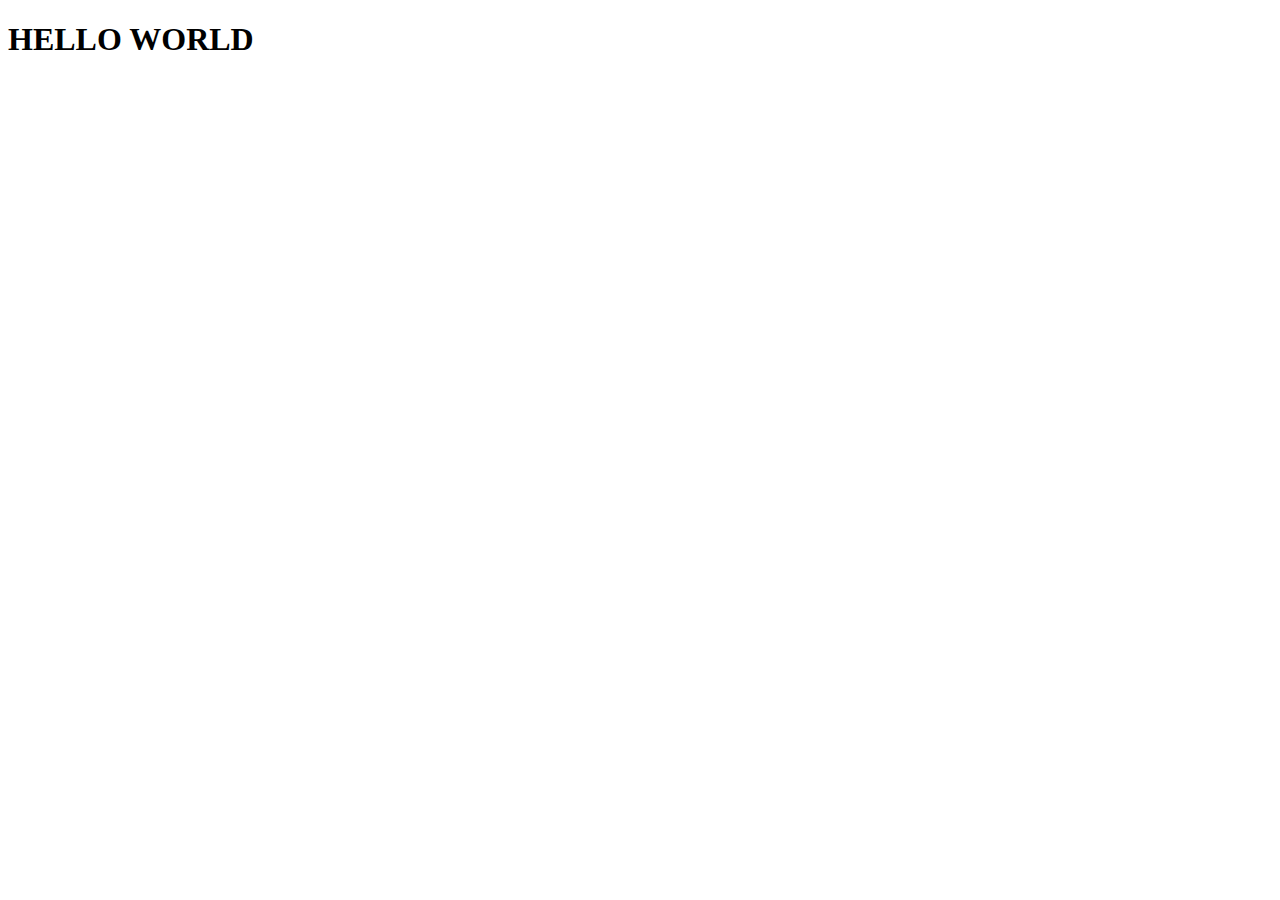
<file: index.html>
<!doctype html>
<html lang="en">
<head>
    <meta charset="UTF-8">
    <meta name="viewport"
          content="width=device-width, user-scalable=no, initial-scale=1.0, maximum-scale=1.0, minimum-scale=1.0">
    <meta http-equiv="X-UA-Compatible" content="ie=edge">
    <title>Document</title>
</head>
<body>
    <h1>
        HELLO WORLD
    </h1>
</body>
</html>
</file>
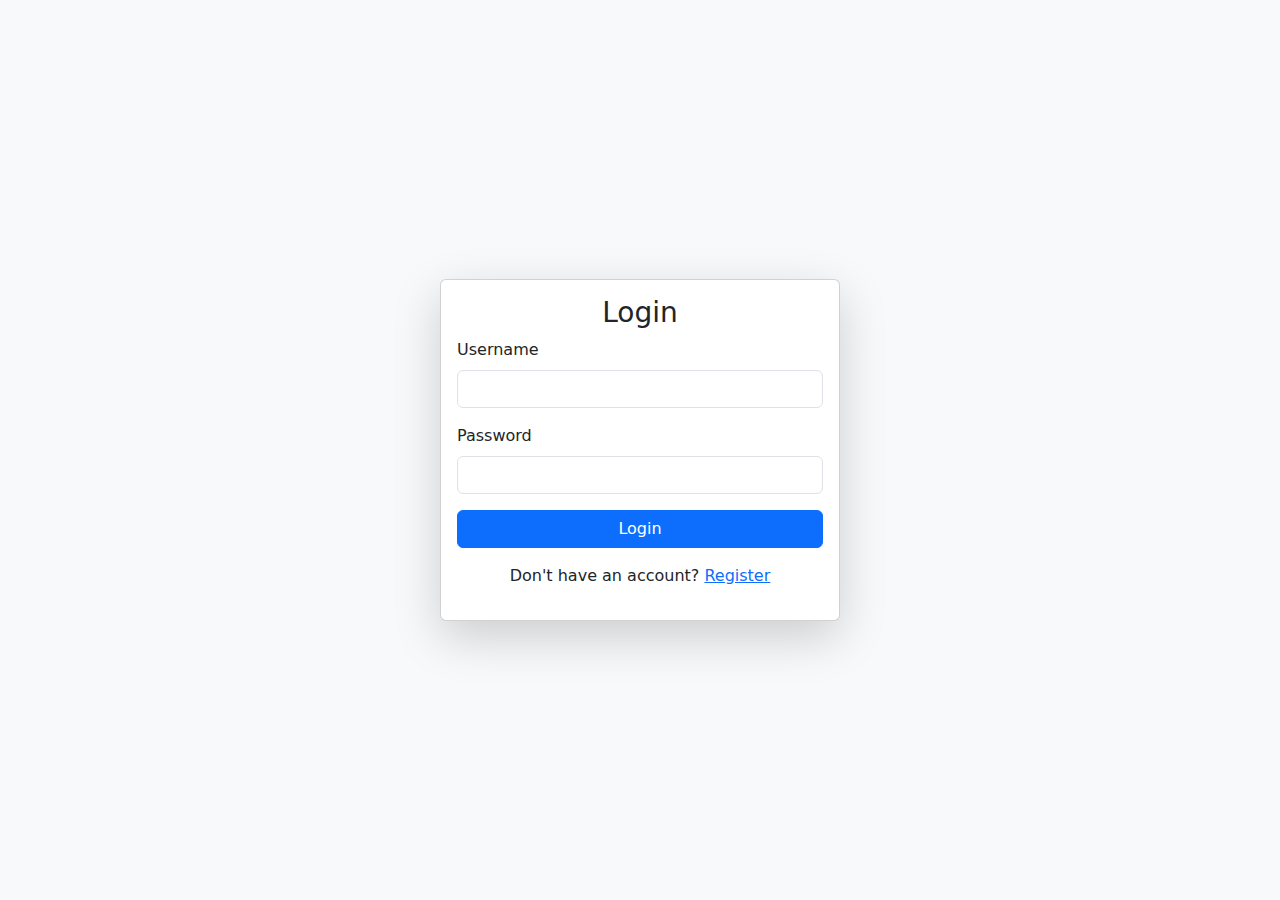
<file: src/main/resources/templates/login.html>
<!DOCTYPE html>
<html lang="en">
<head>
    <meta charset="UTF-8">
    <meta name="viewport" content="width=device-width, initial-scale=1.0">
    <title>Login</title>
    <link href="https://cdn.jsdelivr.net/npm/bootstrap@5.3.0-alpha1/dist/css/bootstrap.min.css" rel="stylesheet">
</head>
<body class="bg-light">

<div class="container d-flex justify-content-center align-items-center" style="height: 100vh;">
    <div class="card shadow-lg" style="width: 400px;">
        <div class="card-body">
            <h3 class="card-title text-center">Login</h3>
            <form id="loginForm">
                <div class="mb-3">
                    <label for="username" class="form-label">Username</label>
                    <input type="text" class="form-control" id="username" name="username" required>
                </div>
                <div class="mb-3">
                    <label for="password" class="form-label">Password</label>
                    <input type="password" class="form-control" id="password" name="password" required>
                </div>
                <!-- Error message container -->
                <div id="errorMessage" class="text-danger mb-3" style="display: none;"></div>
                <button type="submit" class="btn btn-primary w-100">Login</button>
            </form>
            <p class="text-center mt-3">
                Don't have an account? <a href="/register">Register</a>
            </p>
        </div>
    </div>
</div>

<script>
    document.getElementById('loginForm').addEventListener('submit', function(event) {
        event.preventDefault();

        const username = document.getElementById('username').value;
        const password = document.getElementById('password').value;


        fetch('/api/auth/login', {
            method: 'POST',
            headers: {
                'Content-Type': 'application/json',
            },
            body: JSON.stringify({ username, password })
        })
        .then(response => {
            if (!response.ok) {
                // If the response is not OK, throw an error
                return response.json().then(err => {
                    throw new Error(err.message || 'Unknown error');
                });
            }
            return response.json();
        })
        .then(data => {
            if (data.token) {
                localStorage.setItem('jwtToken', data.token);
                window.location.href = '/home';
            }
        })
        .catch(error => {
            // Display error message below the form
            errorMessage.style.display = 'block';
            errorMessage.textContent = error.message;
        });
    });
</script>

<!-- Link to Bootstrap JS (optional for interactive elements like modals) -->
<script src="https://cdn.jsdelivr.net/npm/bootstrap@5.3.0-alpha1/dist/js/bootstrap.bundle.min.js"></script>
</body>
</html>
</file>
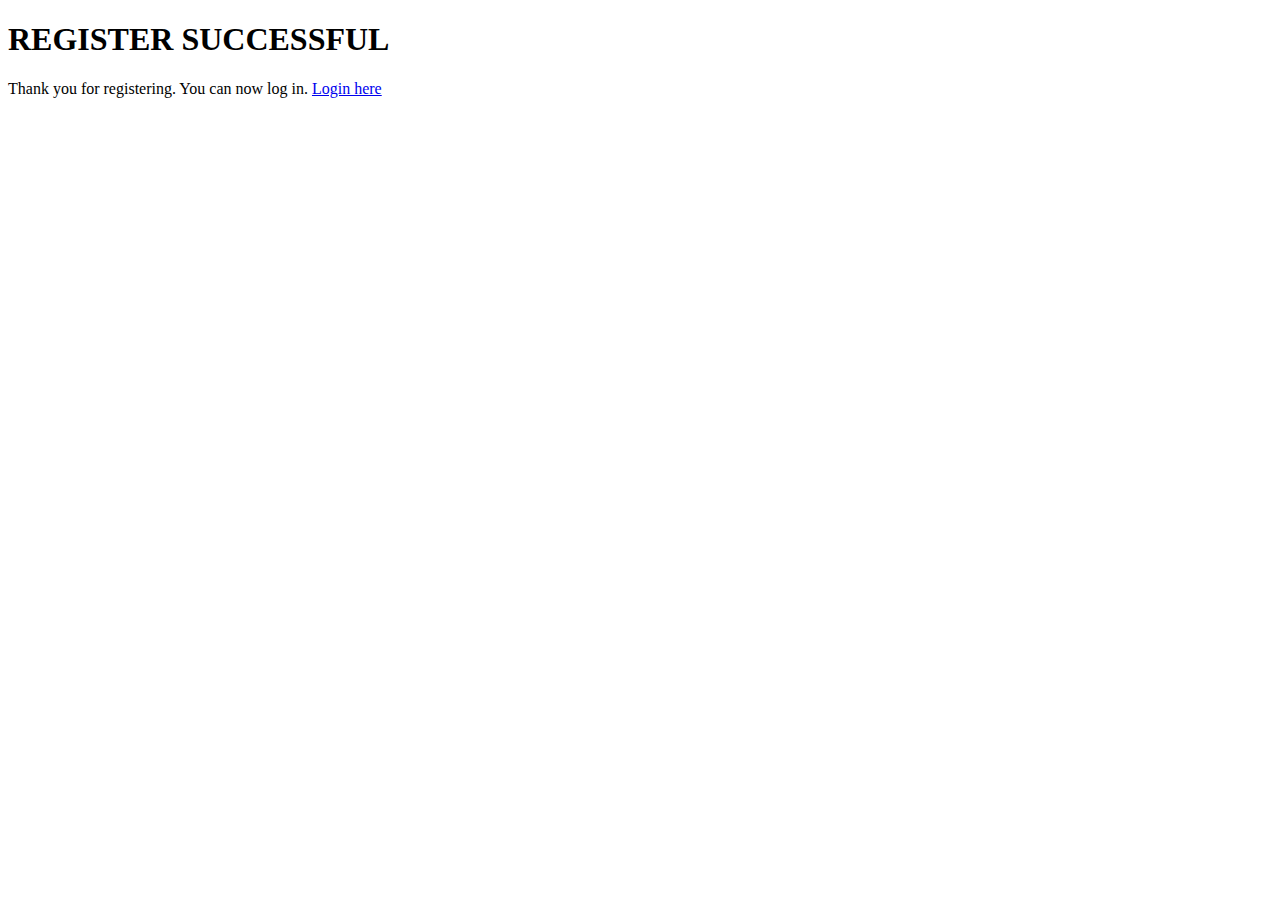
<file: src/main/resources/templates/register-success.html>
<!doctype html>
<html lang="en">
<html xmlns:th="http://www.w3.org/1999/xhtml">
<head>
    <meta charset="UTF-8">
    <meta name="viewport"
          content="width=device-width, user-scalable=no, initial-scale=1.0, maximum-scale=1.0, minimum-scale=1.0">
    <meta http-equiv="X-UA-Compatible" content="ie=edge">
    <title>Document</title>
</head>
<body>
    <h1>REGISTER SUCCESSFUL</h1>
    <p>Thank you for registering. You can now log in. <a href="/login">Login here</a> </p>
</body>
</file>
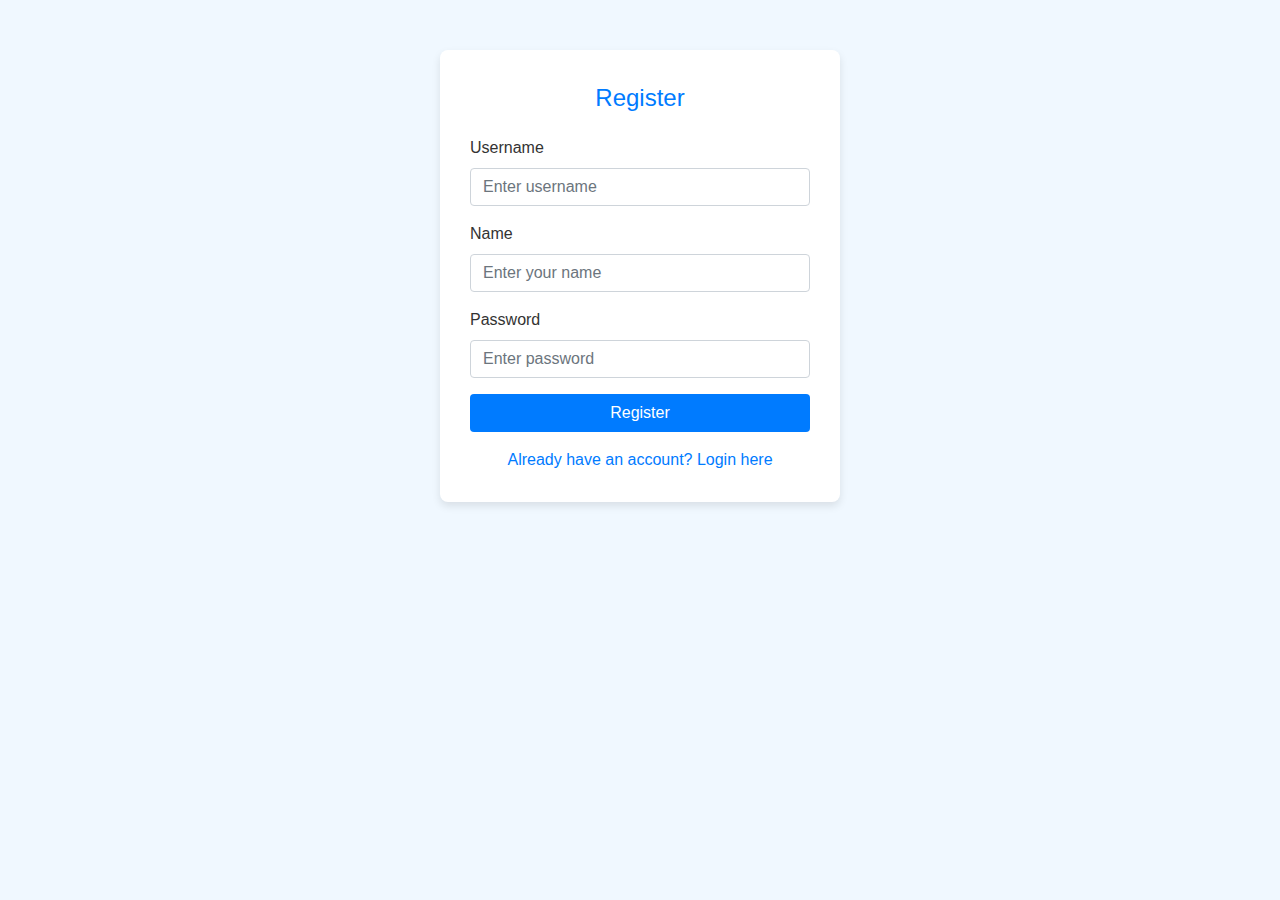
<file: src/main/resources/templates/register.html>
<!DOCTYPE html>
<html lang="en">
<head>
    <meta charset="UTF-8">
    <meta name="viewport" content="width=device-width, initial-scale=1.0">
    <title>Register</title>
    <!-- Bootstrap CSS -->
    <link href="https://stackpath.bootstrapcdn.com/bootstrap/4.5.2/css/bootstrap.min.css" rel="stylesheet">
    <style>
        body {
            background-color: #f0f8ff;
            color: #333;
        }
        .register-container {
            background-color: white;
            border-radius: 8px;
            box-shadow: 0 4px 8px rgba(0, 0, 0, 0.1);
            padding: 30px;
            max-width: 400px;
            margin: 50px auto;
        }
        .btn-blue {
            background-color: #007bff;
            color: white;
        }
        .btn-blue:hover {
            background-color: #0056b3;
        }
        .header {
            text-align: center;
            margin-bottom: 20px;
            font-size: 24px;
            color: #007bff;
        }
    </style>
</head>
<body>
<div class="container">
    <div class="register-container">
        <div class="header">
            Register
        </div>

        <form id="registerForm">
            <div class="form-group">
                <label for="username">Username</label>
                <input type="text" class="form-control" id="username" name="username" required placeholder="Enter username">
            </div>
            <div class="form-group">
                <label for="name">Name</label>
                <input type="text" class="form-control" id="name" name="name" required placeholder="Enter your name">
            </div>
            <div class="form-group">
                <label for="password">Password</label>
                <input type="password" class="form-control" id="password" name="password" required placeholder="Enter password">
            </div>

            <button type="submit" class="btn btn-blue btn-block">Register</button>
        </form>

        <div class="text-center mt-3">
            <a href="/login" style="color: #007bff;">Already have an account? Login here</a>
        </div>
    </div>
</div>

<!-- Bootstrap JS, Popper.js, and jQuery (optional) -->
<script src="https://code.jquery.com/jquery-3.5.1.slim.min.js"></script>
<script src="https://cdn.jsdelivr.net/npm/@popperjs/core@2.5.4/dist/umd/popper.min.js"></script>
<script src="https://stackpath.bootstrapcdn.com/bootstrap/4.5.2/js/bootstrap.min.js"></script>

<script>
    document.getElementById("registerForm").addEventListener("submit", function(event) {
        event.preventDefault();

        const username = document.getElementById("username").value;
        const name = document.getElementById("name").value;
        const password = document.getElementById("password").value;

        const userData = {
            username: username,
            name: name,
            password: password
        };

        fetch('/api/auth/register', {
            method: 'POST',
            headers: {
                'Content-Type': 'application/json'
            },
            body: JSON.stringify(userData)
        })
        .then(response => response.json())
        .then(data => {
            // Handle successful registration
            if (data) {
                alert("Registration successful!");
                window.location.href = '/login'; // Redirect to login page after successful registration
            }
        })
        .catch(error => {
            console.error("Error:", error);
            alert("There was an error during registration.");
        });
    });
</script>
</body>
</html>
</file>
